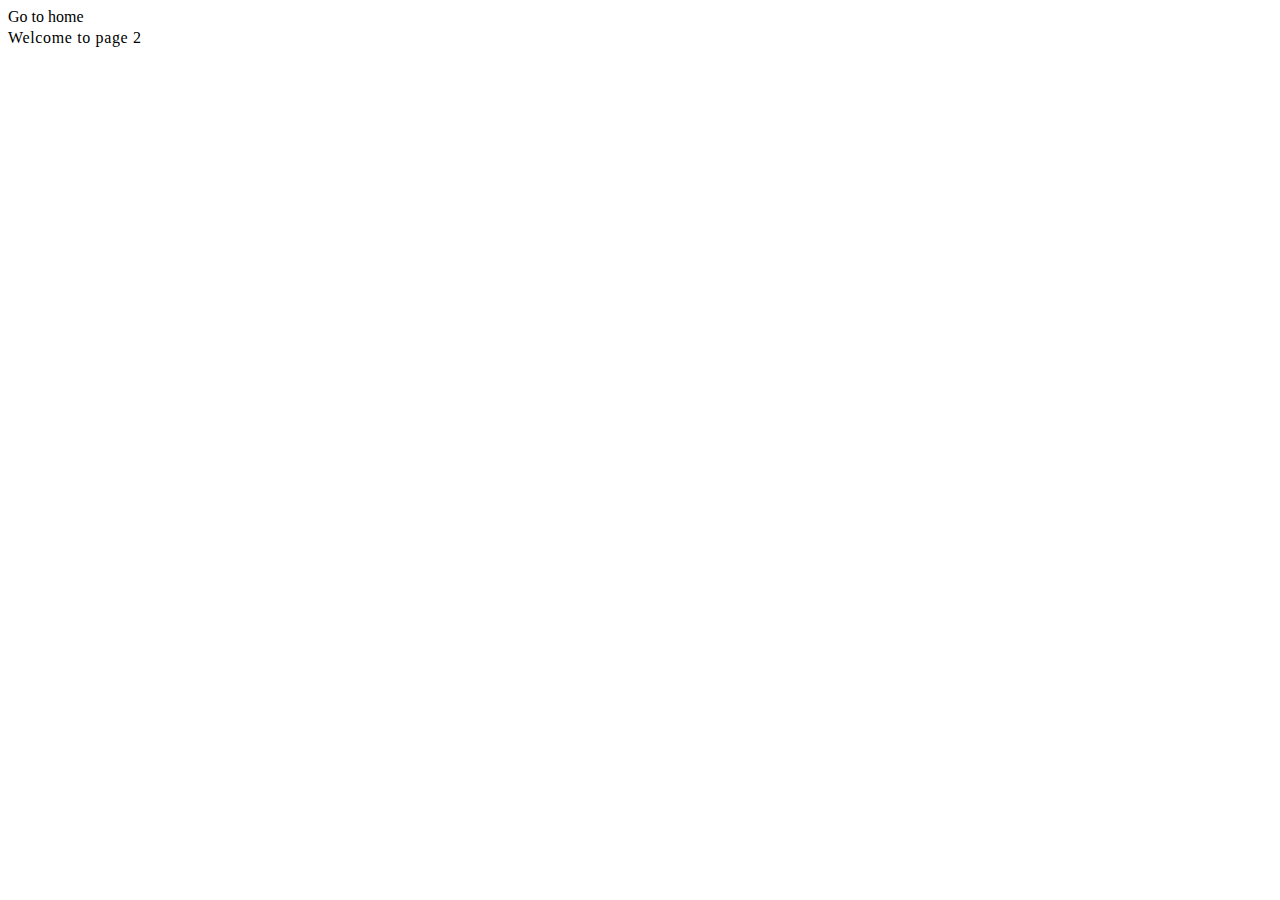
<file: src/1-gallery.html>
<!DOCTYPE html>
<html lang="en">
  <head>
    <meta charset="UTF-8" />
    <meta http-equiv="X-UA-Compatible" content="IE=edge" />
    <meta name="viewport" content="width=device-width, initial-scale=1.0" />
    <title class="title-gallary">Gallery</title>
    <link rel="stylesheet" href="./css/styles.css" />
  </head>
  <body>

<ul class="gallery">
   
</ul>

    <section>
  <a class="to-home" href="./index.html">Go to home</a>
  <h1 class="welcome">Welcome to page 2</h1>
</section>
   
    <script type="module" src="./js/1-gallery.js"></script>
  </body>
</html>
</file>
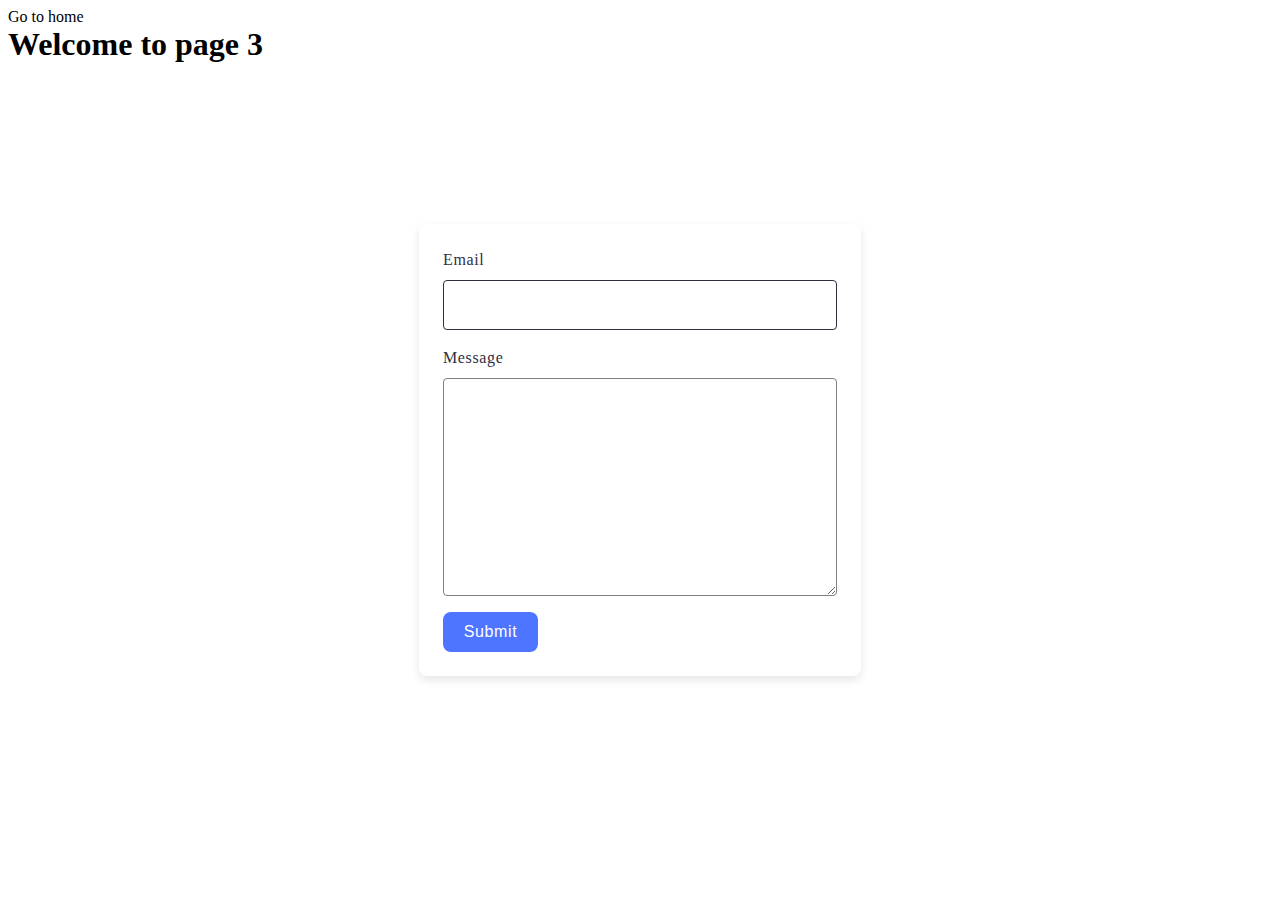
<file: src/2-form.html>
<!DOCTYPE html>
<html lang="en">
  <head>
    <meta charset="UTF-8" />
    <meta http-equiv="X-UA-Compatible" content="IE=edge" />
    <meta name="viewport" content="width=device-width, initial-scale=1.0" />
    <title class="title-form">Form</title>
    <link rel="stylesheet" href="./css/styles.css" />
  </head>

  <body>
   <section>
  <a class="to-home" href="./index.html">Go to home</a>
  <h1 сlass="welcome">Welcome to page 3</h1>
</section>

 <form class="feedback-form" autocomplete="off">
    <label>
      Email
      <input type="email" name="email" autofocus />
    </label>
    <label>
      Message
      <textarea name="message" rows="8"></textarea>
    </label>
    <button type="submit">Submit</button>
  </form>

  <script type="module" src="./js/2-form.js"></script>
  </body>
</html>
</file>
<file: src/css/styles.css>
/**
  |============================
  | include css partials with
  | default @import url()
  |============================
*/
/* Common styles */
@import url('./reset.css');

 
.maine-title {
  margin: 20px;
  font-weight: 400;
font-size: 30px;
gap: 10px;
 font-size: 2rem;
  color: #000000; 
  transition: color 0.3s ease, text-decoration-color 0.3s ease;
}

.maine-title:hover, 
.maine-title:focus {
  text-decoration: underline;
}


.gallery {
  display: flex;
  flex-wrap: wrap;
  gap: 24px;
  list-style: none;
  justify-content: center;
}

.gallery-item {
  width: 30%;
  box-sizing: border-box;
}

.gallery-image {
  width: 100%;
  height: 100%;
  cursor: pointer;
}



/* form */

.welcome {
  font-weight: 400;
font-size: 16px;
line-height: 150%;
letter-spacing: 0.04em;
}

.feedback-form {
    position: absolute; 
  top: 50%; 
  left: 50%; 
  transform: translate(-50%, -50%); 
  max-width: 408px;
  padding: 24px;
  background-color: #ffffff;
  border-radius: 8px;
   box-shadow: 0px 4px 10px rgba(0, 0, 0, 0.1);
  display: flex;
  flex-direction: column;
  gap: 16px;
}





.feedback-form label {
  display: flex;
  flex-direction: column;
  gap: 8px;
font-weight: 400;
font-size: 16px;
line-height: 150%;
letter-spacing: 0.04em;
color: #2e2f42;


}


.feedback-form input[type="email"],
.feedback-form textarea {
  width: 360px;
  padding: 12px 16px;
  border: 1px solid #808080;
  border-radius: 4px;
font-weight: 400;
font-size: 16px;
line-height: 150%;
letter-spacing: 0.04em;
color: #2e2f42;  
  outline: none;
  background-color: #ffffff;
  transition: border-color 0.3s ease, box-shadow 0.3s ease;
}


.feedback-form input[type="email"]:hover,
.feedback-form textarea:hover {
  border-color: #2e2f42;
  box-shadow: 0 0 4px rgba(46, 47, 66, 0.2);
}


.feedback-form input[type="email"]:focus,
.feedback-form textarea:focus {
  transition: border-color #808080, box-shadow 0.3s ease;
border: 1px solid;
}


.feedback-form button {
border-radius: 8px;
padding: 8px 16px;
width: 95px;
height: 40px;
  color: #ffffff;
font-weight: 500;
font-size: 16px;
line-height: 150%;
letter-spacing: 0.04em;
  background-color: #4E75FF;
  border: none;
  cursor: pointer;
  transition: background-color 0.3s ease, transform 0.3s ease;
}


.feedback-form button:hover {
  background-color: #6C8CFF;
}
</file>
